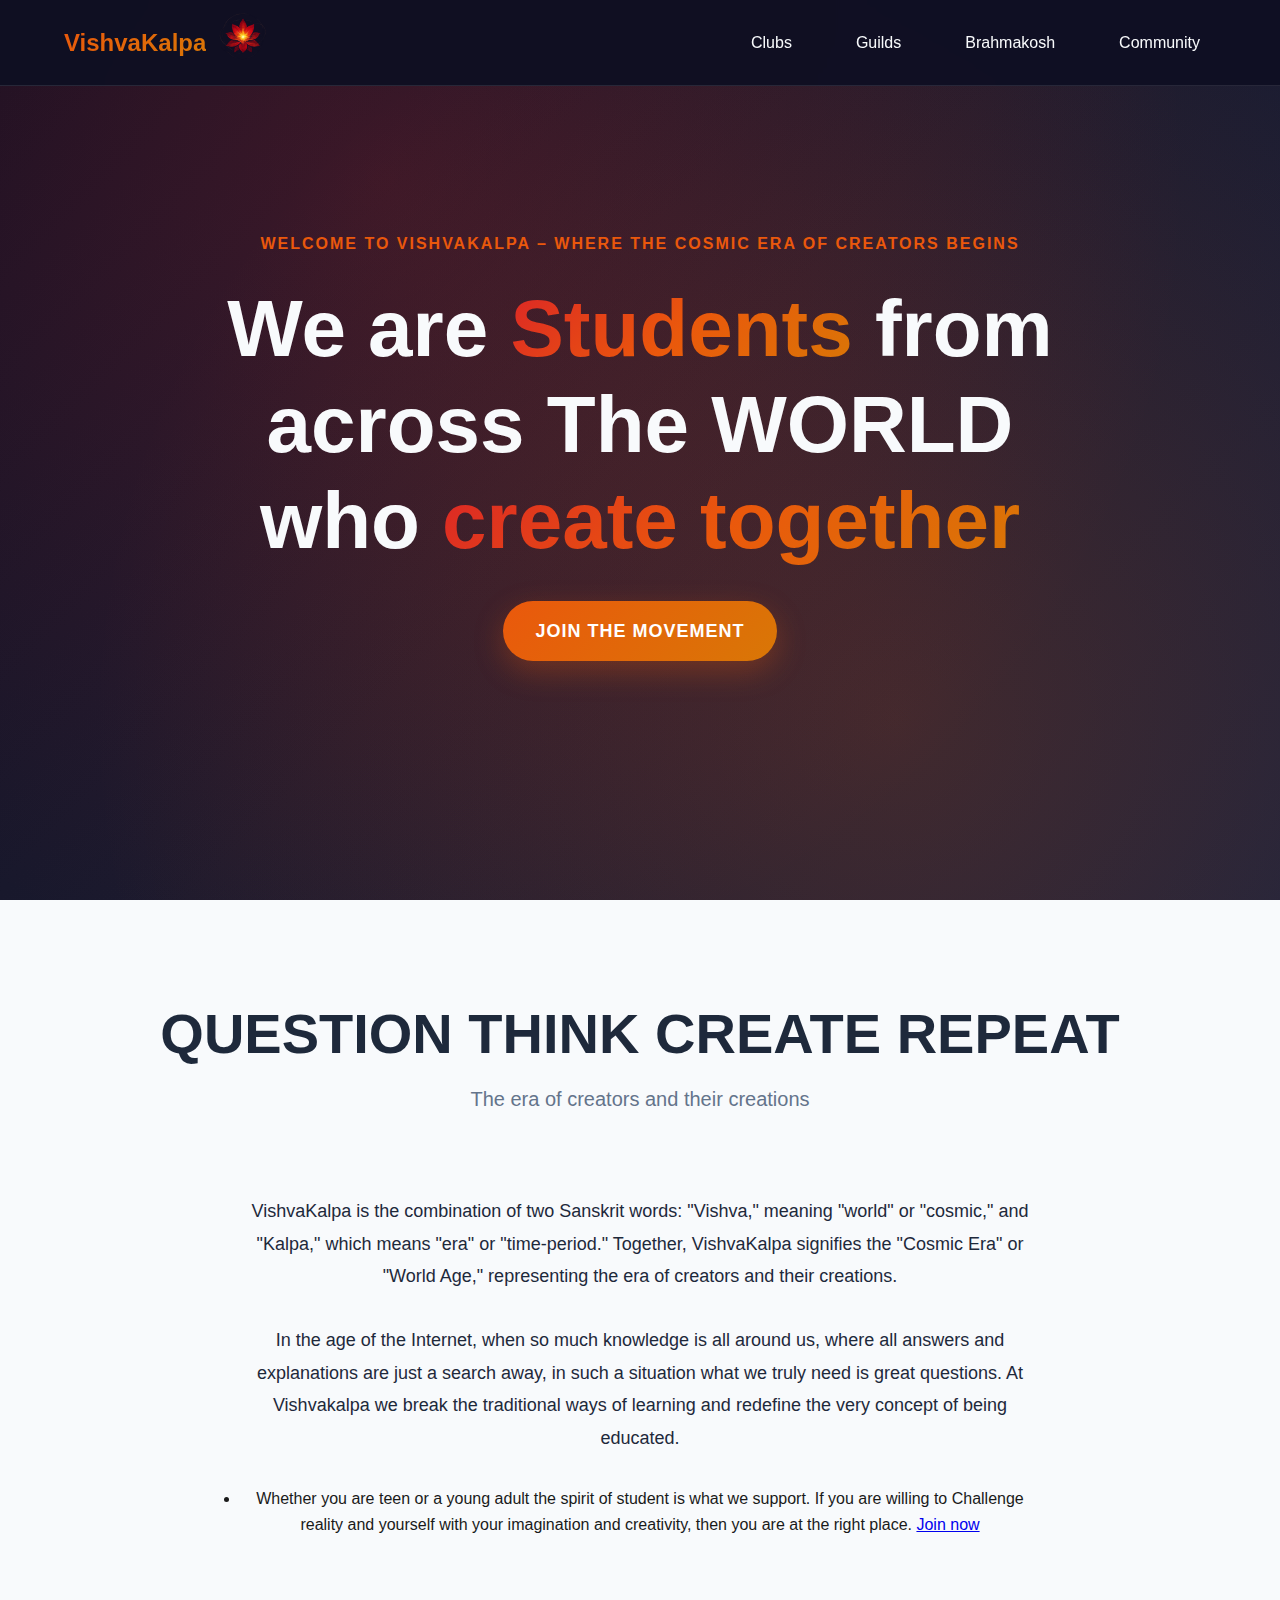
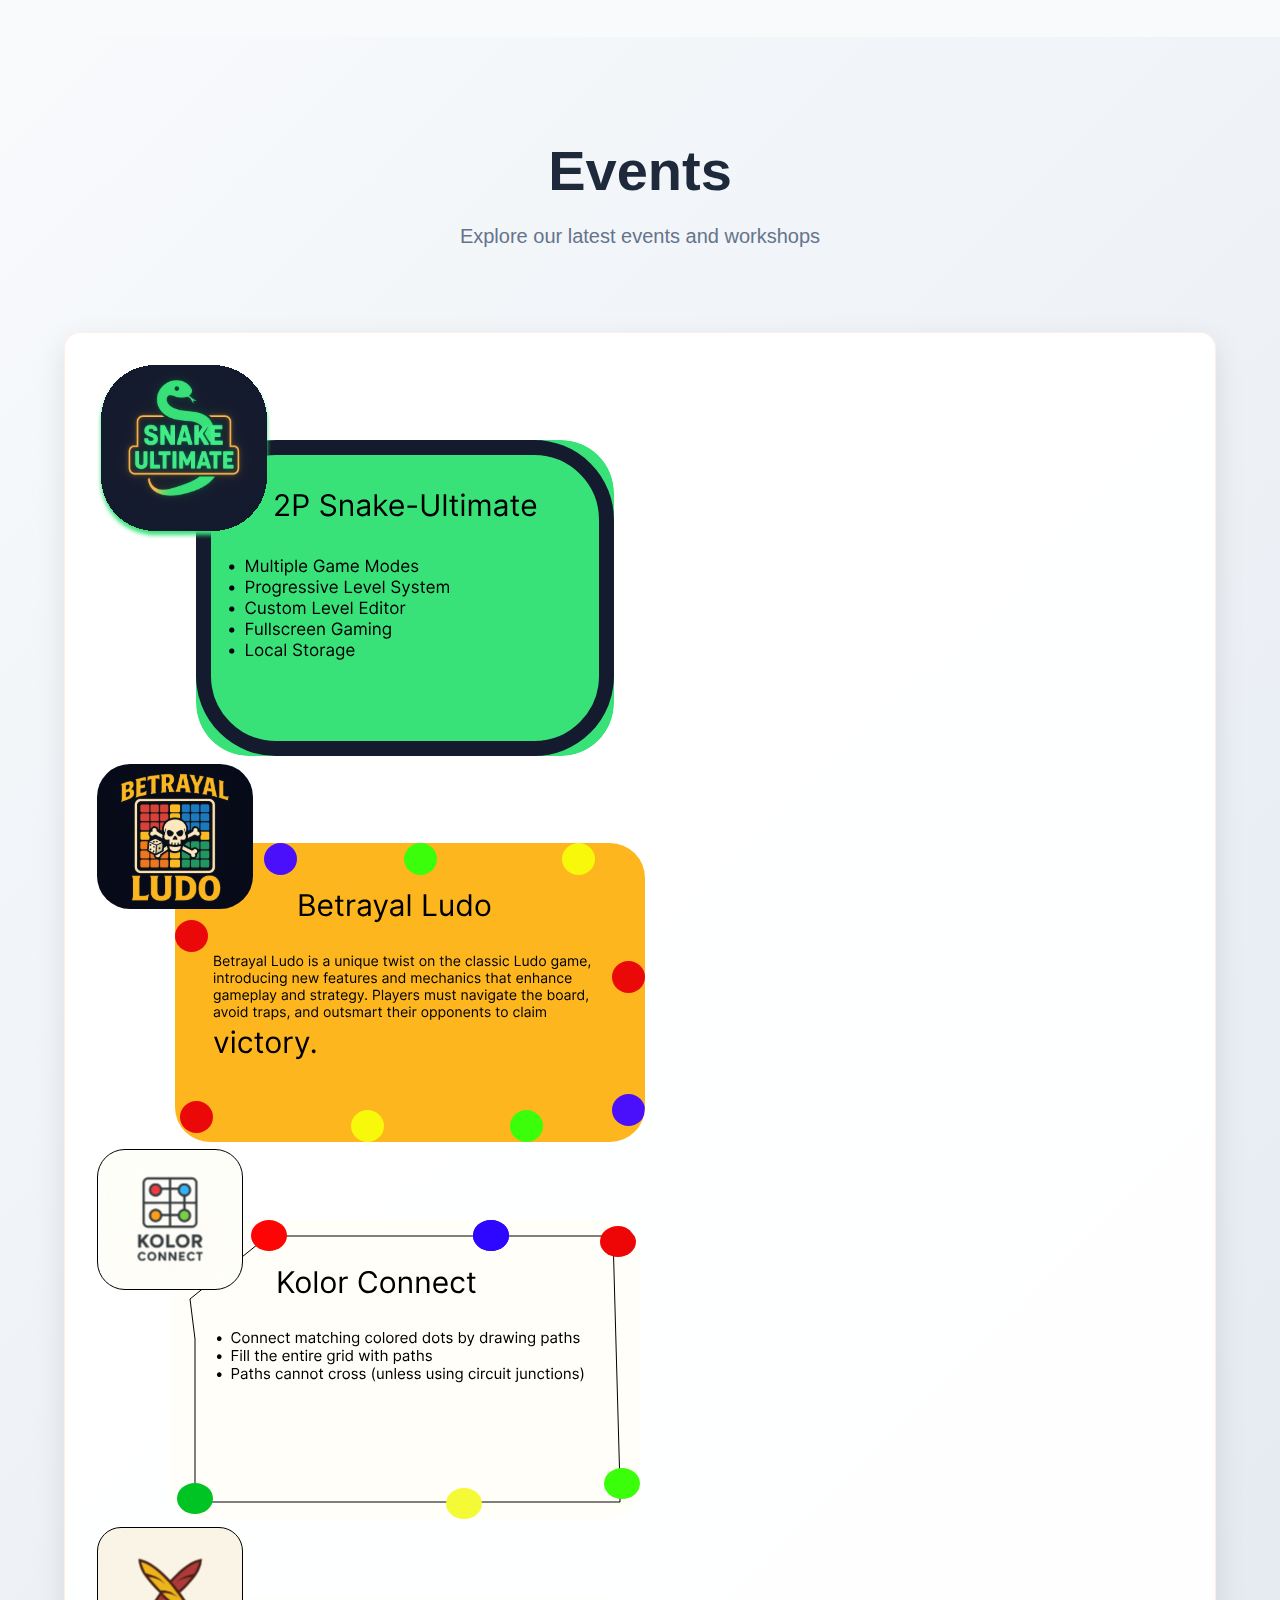
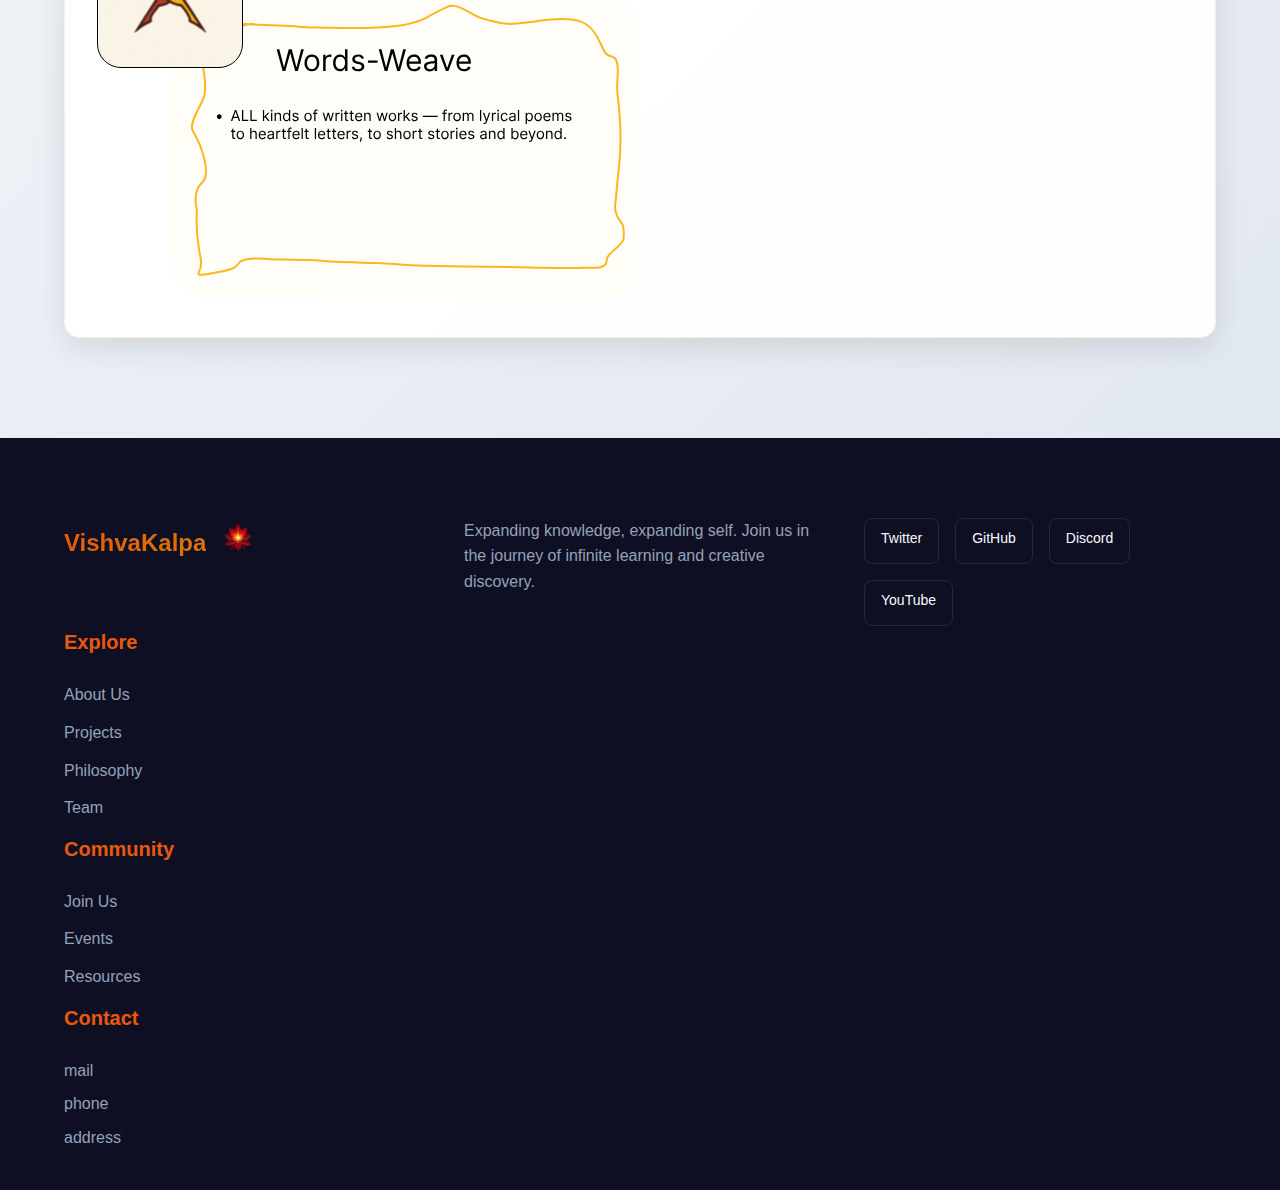
<file: index.html>
<!DOCTYPE html>
<html lang="en">
<head>
    <meta charset="UTF-8">
    <meta name="viewport" content="width=device-width, initial-scale=1.0">
    <title>Cosmic Era of Knowledge -VishvaKalpa</title>
    <link rel="stylesheet" href="styles.css">
</head>
<body>
    <nav class="navbar">
        <div class="nav-container">
            <div class="nav-logo" id="logo">
                <span class="logo-text">VishvaKalpa</span>
                <div class="logo-symbol"><img src="imgs/vishvakalpalogobgr.png" width="50" height="50">
                </div>
            </div>
             <div class="nav-menu" id="nav-menu">
                <a href=Clubs.vishvakalpa.com 
                class="nav-link">Clubs</a>
                <a href="Guilds" class="nav-link">Guilds</a>
                <a href="https://oncewasfearful.github.io/treasurebox/" class="nav-link">Brahmakosh</a>
                <a href="Community.vishvakalpa.com" class="nav-link">Community</a>
            </div>
            <div class="nav-toggle" id="nav-toggle">
  <span></span>
  <span></span>
  <span></span>
</div>
        </div>
    </nav>
<section id="home" class="hero">
  <div class="hero-content">
    <h2 class="subtitle">WELCOME TO VISHVAKALPA – Where the Cosmic Era of Creators Begins</h2>
    <h1 class="hero-title">
      We are <span class="highlight">Students</span> from across The WORLD 
      who <span class="highlight">create together</span>
    </h1>
    <a href="" class="hero-btn">JOIN THE MOVEMENT</a>
  </div>
</section>

 <!-- About Section -->
    <section id="about" class="about">
        <div class="container">
            <div class="section-header">
                <h2 class="section-title">QUESTION  THINK CREATE REPEAT</h2>
                <p class="section-subtitle">The era of creators and their creations </p>
            </div>
            <div class="about-content">
                <div class="about-text">
                    <p class="about-description">
                     VishvaKalpa is the combination of two Sanskrit words: "Vishva," meaning "world" or "cosmic," and  "Kalpa," which means "era" or "time-period." Together, VishvaKalpa signifies the "Cosmic Era" or "World Age,"  representing the era of creators and their creations.
                    </p>
                    <p class="about-description">
                       In the age of the Internet, when so much knowledge is all around us, where all answers and explanations are just a search away, in such a situation what we truly need is great questions. At Vishvakalpa we break the traditional ways of learning and redefine the very concept of being educated. 
                       <li> Whether you are teen or a young adult the spirit of student is what we support. If you are willing to Challenge reality and yourself with your imagination and creativity, then you are at the right place. <a href="Discord">Join now</a>
                       </li>
                    </p>
                </div>  
        </div>
    </section>
    <section id="events" class="events">
        <div class="container">
            <div class="section-header">
                <h2 class="section-title">Events</h2>
                <p class="section-subtitle">Explore our latest events and workshops</p>
            </div>
            <div class="events-grid">
                <div class="event-card">
                    <div class="event1">
                     <a href="https://2p-snake.vercel.app/"  ><img src="imgs/2psnakeultimatesvg.svg" alt="Event 1"></a> 
                    </div>
                    <div class="event2">
                    <a href="https://betrayal-ludo.vercel.app/"><img src="imgs/betrayal ludo.svg" alt="Event 2"></a>  
                    </div>
                     <div class="event3">
                     <a href="https://kolor-connect.vercel.app/"><img src="imgs/kolor.svg" alt="Event 3"></a> 
                    </div>
                     <div class="event4">
                  <a href="https://oncewasfearful.github.io/wordsweave/"> <img src="imgs/wordsweave.svg" alt="Event 4"></a>
                    </div>

                </div>
</section>
                 <footer id="contact" class="footer">
        <div class="container">
            <div class="footer-content">
                <div class="footer-section">
                    <div class="footer-logo">
                        <span class="logo-text">VishvaKalpa</span>
                        <div class="logo-symbol"><img src="imgs/vishvakalpalogobgr.png" width="40" height="40">
                </div></div>
                    </div>
                    <p class="footer-description">
                        Expanding knowledge, expanding self. Join us in the journey of infinite learning and creative discovery.
                    </p>
                    <div class="social-links">
                        <a href="#" class="social-link">Twitter</a>
                        <a href="#" class="social-link">GitHub</a>
                        <a href="https://discord.gg/aXeBHsc4mm" class="social-link">Discord</a>
                        <a href="#" class="social-link">YouTube</a>
                    </div>
                </div>
                <div class="footer-section">
                    <h3>Explore</h3>
                    <ul class="footer-links">
                        <li><a href="#about">About Us</a></li>
                        <li><a href="#showcase">Projects</a></li>
                        <li><a href="#philosophy">Philosophy</a></li>
                        <li><a href="#team">Team</a></li>
                    </ul>
                </div>
                <div class="footer-section">
                    <h3>Community</h3>
                    <ul class="footer-links">
                        <li><a href="#">Join Us</a></li>
                        <li><a href="#">Events</a></li>
                        <li><a href="#">Resources</a></li>
                    </ul>
                </div>
                <div class="footer-section">
                    <h3>Contact</h3>
                    <div class="contact-info">
                        <p>mail</p>
                        <p>phone</p>
                        <p>address</p>
                    </div>
                </div>
            </div>
    </footer>

    <button id="scrollToTop" class="scroll-to-top">
        <span>↑</span>
    </button>
    <script src="script.js"></script>



        

</body>
</html>
</file>
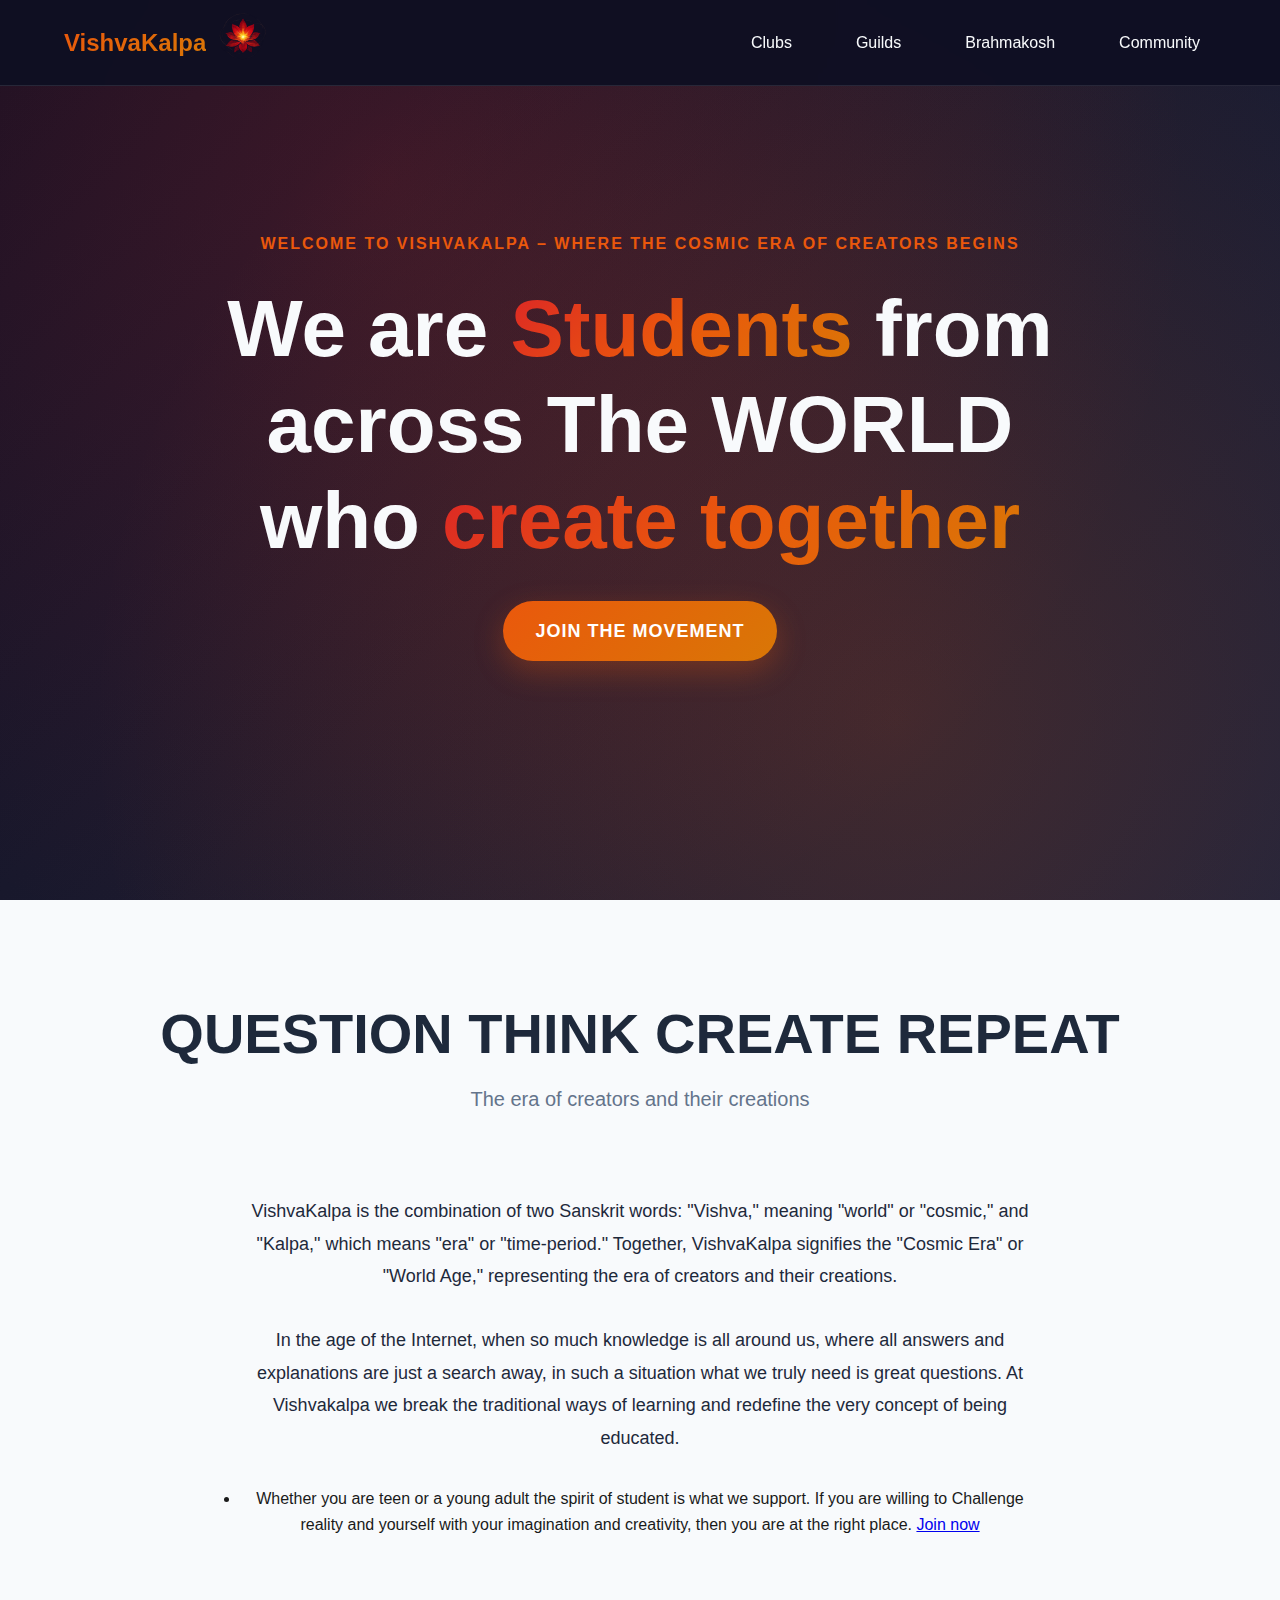
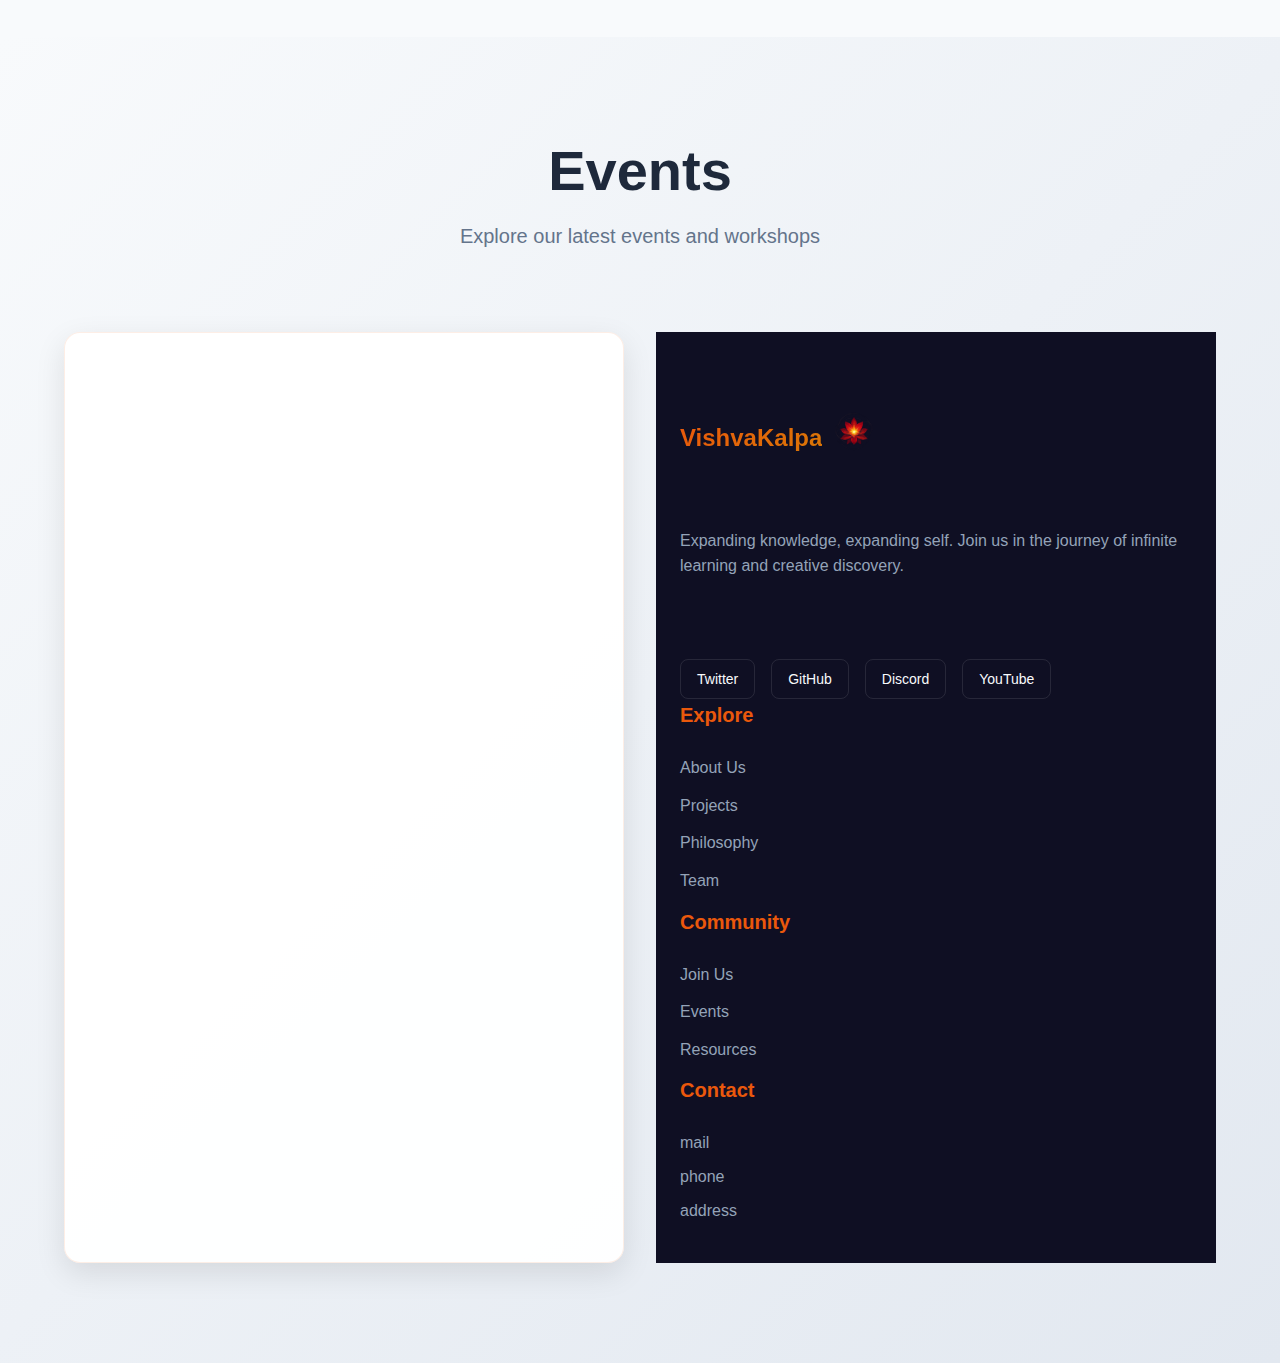
<file: websites/main/index.html>
<!DOCTYPE html>
<html lang="en">
<head>
    <meta charset="UTF-8">
    <meta name="viewport" content="width=device-width, initial-scale=1.0">
    <title>Cosmic Era of Knowledge -VishvaKalpa</title>
    <link rel="stylesheet" href="styles.css">
</head>
<body>
    <nav class="navbar">
        <div class="nav-container">
            <div class="nav-logo" id="logo">
                <span class="logo-text">VishvaKalpa</span>
                <div class="logo-symbol"><img src="imgs/vishvakalpalogobgr.png" width="50" height="50">
                </div>
            </div>
             <div class="nav-menu" id="nav-menu">
                <a href=Clubs.vishvakalpa.com 
                class="nav-link">Clubs</a>
                <a href="Guilds" class="nav-link">Guilds</a>
                <a href="https://oncewasfearful.github.io/treasurebox/" class="nav-link">Brahmakosh</a>
                <a href="Community.vishvakalpa.com" class="nav-link">Community</a>
            </div>
            <div class="nav-toggle" id="nav-toggle">
  <span></span>
  <span></span>
  <span></span>
</div>
        </div>
    </nav>
<section id="home" class="hero">
  <div class="hero-content">
    <h2 class="subtitle">WELCOME TO VISHVAKALPA – Where the Cosmic Era of Creators Begins</h2>
    <h1 class="hero-title">
      We are <span class="highlight">Students</span> from across The WORLD 
      who <span class="highlight">create together</span>
    </h1>
    <a href="" class="hero-btn">JOIN THE MOVEMENT</a>
  </div>
</section>

 <!-- About Section -->
    <section id="about" class="about">
        <div class="container">
            <div class="section-header">
                <h2 class="section-title">QUESTION  THINK CREATE REPEAT</h2>
                <p class="section-subtitle">The era of creators and their creations </p>
            </div>
            <div class="about-content">
                <div class="about-text">
                    <p class="about-description">
                     VishvaKalpa is the combination of two Sanskrit words: "Vishva," meaning "world" or "cosmic," and  "Kalpa," which means "era" or "time-period." Together, VishvaKalpa signifies the "Cosmic Era" or "World Age,"  representing the era of creators and their creations.
                    </p>
                    <p class="about-description">
                       In the age of the Internet, when so much knowledge is all around us, where all answers and explanations are just a search away, in such a situation what we truly need is great questions. At Vishvakalpa we break the traditional ways of learning and redefine the very concept of being educated. 
                       <li> Whether you are teen or a young adult the spirit of student is what we support. If you are willing to Challenge reality and yourself with your imagination and creativity, then you are at the right place. <a href="Discord">Join now</a>
                       </li>
                    </p>
                </div>  
        </div>
    </section>
    <section id="events" class="events">
        <div class="container">
            <div class="section-header">
                <h2 class="section-title">Events</h2>
                <p class="section-subtitle">Explore our latest events and workshops</p>
            </div>
            <div class="events-grid">
                <div class="event-card">

                </div>

                 <footer id="contact" class="footer">
        <div class="container">
            <div class="footer-content">
                <div class="footer-section">
                    <div class="footer-logo">
                        <span class="logo-text">VishvaKalpa</span>
                        <div class="logo-symbol"><img src="imgs/vishvakalpalogobgr.png" width="40" height="40">
                </div></div>
                    </div>
                    <p class="footer-description">
                        Expanding knowledge, expanding self. Join us in the journey of infinite learning and creative discovery.
                    </p>
                    <div class="social-links">
                        <a href="#" class="social-link">Twitter</a>
                        <a href="#" class="social-link">GitHub</a>
                        <a href="https://discord.gg/aXeBHsc4mm" class="social-link">Discord</a>
                        <a href="#" class="social-link">YouTube</a>
                    </div>
                </div>
                <div class="footer-section">
                    <h3>Explore</h3>
                    <ul class="footer-links">
                        <li><a href="#about">About Us</a></li>
                        <li><a href="#showcase">Projects</a></li>
                        <li><a href="#philosophy">Philosophy</a></li>
                        <li><a href="#team">Team</a></li>
                    </ul>
                </div>
                <div class="footer-section">
                    <h3>Community</h3>
                    <ul class="footer-links">
                        <li><a href="#">Join Us</a></li>
                        <li><a href="#">Events</a></li>
                        <li><a href="#">Resources</a></li>
                    </ul>
                </div>
                <div class="footer-section">
                    <h3>Contact</h3>
                    <div class="contact-info">
                        <p>mail</p>
                        <p>phone</p>
                        <p>address</p>
                    </div>
                </div>
            </div>
    </footer>

    <button id="scrollToTop" class="scroll-to-top">
        <span>↑</span>
    </button>
    <script src="script.js"></script>



        

</body>
</html>
</file>
<file: styles.css>
* {
  margin: 0;
  padding: 0;
  box-sizing: border-box;
}

html {
  scroll-behavior: smooth;
}

body {
  font-family: -apple-system, BlinkMacSystemFont, 'Segoe UI', Roboto, Oxygen, Ubuntu, Cantarell, sans-serif;
  line-height: 1.6;
  color: #1a1a1a;
  background: linear-gradient(135deg, #0f0f23 0%, #1a1a2e 50%, #16213e 100%);
  min-height: 100vh;
}

.container {
  max-width: 1200px;
  margin: 0 auto;
  padding: 0 24px;
}

:root {
  --primary-red: #dc2626;
  --primary-orange: #ea580c;
  --primary-gold: #d97706;
  --cosmic-purple: #7c3aed;
  --cosmic-blue: #1e40af;
  --dark-bg: #0f0f23;
  --card-bg: rgba(255, 255, 255, 0.95);
  --text-light: #f8fafc;
  --text-dark: #1e293b;
  --border-color: rgba(255, 255, 255, 0.1);
}

.navbar {
  position: fixed;
  top: 0;
  left: 0;
  width: 100%;
  background: rgba(15, 15, 35, 0.95);
  backdrop-filter: blur(10px);
  border-bottom: 1px solid var(--border-color);
  z-index: 1000;
  padding: 12px 0;
  transition: all 0.3s ease;
}

.navbar:hover {
  background: rgba(15, 15, 35, 0.98);
}

.nav-container {
  max-width: 1200px;
  margin: 0 auto;
  padding: 0 24px;
  display: flex;
  justify-content: space-between;
  align-items: center;
}

.nav-logo {
  display: flex;
  align-items: center;
  gap: 12px;
  font-size: 24px;
  font-weight: 700;
  color: var(--text-light);
  text-decoration: none;
}

.logo-text {
  background: linear-gradient(135deg, var(--primary-orange), var(--primary-gold));
  -webkit-background-clip: text;
  -webkit-text-fill-color: transparent;
  background-clip: text;
}

.logo-symbol img {
  border-radius: 50%;
  transition: transform 0.3s ease;
}

.logo-symbol img:hover {
  transform: rotate(10deg) scale(1.1);
}

.nav-menu {
  display: flex;
  gap: 32px;
  align-items: center;
}

.nav-link {
  color: var(--text-light);
  text-decoration: none;
  font-weight: 500;
  padding: 8px 16px;
  border-radius: 8px;
  transition: all 0.3s ease;
  position: relative;
  overflow: hidden;
}

.nav-link::before {
  content: '';
  position: absolute;
  top: 0;
  left: -100%;
  width: 100%;
  height: 100%;
  background: linear-gradient(90deg, transparent, rgba(234, 88, 12, 0.2), transparent);
  transition: left 0.5s ease;
}

.nav-link:hover::before {
  left: 100%;
}

.nav-link:hover {
  color: var(--primary-orange);
  background: rgba(234, 88, 12, 0.1);
  transform: translateY(-2px);
}

.nav-toggle {
  display: none;
  flex-direction: column;
  cursor: pointer;
  gap: 4px;
}

.nav-toggle span {
  width: 25px;
  height: 3px;
  background: var(--text-light);
  border-radius: 2px;
  transition: all 0.3s ease;
}

.hero {
  min-height: 100vh;
  display: flex;
  align-items: center;
  justify-content: center;
  background: linear-gradient(135deg, var(--dark-bg) 0%, #1a1a2e 50%, #16213e 100%);
  position: relative;
  overflow: hidden;
}

.hero::before {
  content: '';
  position: absolute;
  top: 0;
  left: 0;
  right: 0;
  bottom: 0;
  background: radial-gradient(circle at 30% 20%, rgba(220, 38, 38, 0.2) 0%, transparent 70%),
              radial-gradient(circle at 70% 80%, rgba(234, 88, 12, 0.2) 0%, transparent 70%);
  pointer-events: none;
}

.hero-content {
  text-align: center;
  max-width: 900px;
  padding: 0 24px;
  position: relative;
  z-index: 1;
}

.subtitle {
  font-size: 16px;
  font-weight: 600;
  color: var(--primary-orange);
  margin-bottom: 24px;
  letter-spacing: 2px;
  text-transform: uppercase;
}

.hero-title {
  font-size: clamp(40px, 8vw, 80px);
  font-weight: 800;
  color: var(--text-light);
  margin-bottom: 32px;
  line-height: 1.2;
}

.highlight {
  background: linear-gradient(135deg, var(--primary-red), var(--primary-orange), var(--primary-gold));
  -webkit-background-clip: text;
  -webkit-text-fill-color: transparent;
  background-clip: text;
  position: relative;
}

.hero-btn {
  display: inline-block;
  background: linear-gradient(135deg, var(--primary-orange), var(--primary-gold));
  color: white;
  padding: 16px 32px;
  text-decoration: none;
  border-radius: 50px;
  font-weight: 700;
  font-size: 18px;
  text-transform: uppercase;
  letter-spacing: 1px;
  transition: all 0.3s ease;
  position: relative;
  overflow: hidden;
  box-shadow: 0 10px 30px rgba(234, 88, 12, 0.3);
}

.hero-btn::before {
  content: '';
  position: absolute;
  top: 0;
  left: -100%;
  width: 100%;
  height: 100%;
  background: linear-gradient(90deg, transparent, rgba(255, 255, 255, 0.2), transparent);
  transition: left 0.5s ease;
}

.hero-btn:hover::before {
  left: 100%;
}

.hero-btn:hover {
  transform: translateY(-3px);
  box-shadow: 0 15px 40px rgba(234, 88, 12, 0.4);
}

.about, .events {
  padding: 100px 0;
  background: var(--text-light);
}

.section-header {
  text-align: center;
  margin-bottom: 80px;
}

.section-title {
  font-size: clamp(32px, 6vw, 56px);
  font-weight: 800;
  color: var(--text-dark);
  margin-bottom: 16px;
  line-height: 1.2;
}

.section-subtitle {
  font-size: 20px;
  color: #64748b;
  font-weight: 400;
}

.about-content {
  max-width: 800px;
  margin: 0 auto;
  
}

.about-text {
  text-align: center;
}

.about-description {
  font-size: 18px;
  line-height: 1.8;
  color: var(--text-dark);
  margin-bottom: 32px;
}

.about-list {
  list-style: none;
  text-align: left;
  margin-top: 32px;
}

.about-list li {
  font-size: 18px;
  line-height: 1.8;
  color: var(--text-dark);
  padding-left: 24px;
  position: relative;
}

.about-list li::before {
  content: '✦';
  position: absolute;
  left: 0;
  color: var(--primary-orange);
  font-size: 16px;
}

.inline-link {
  color: var(--primary-orange);
  text-decoration: none;
  font-weight: 600;
  transition: all 0.3s ease;
}

.inline-link:hover {
  color: var(--primary-red);
  text-decoration: underline;
}

.events {
  background: linear-gradient(135deg, #f8fafc 0%, #e2e8f0 100%);
}

.events-grid {
  display: grid;
  grid-template-rows: repeat(auto-fit, minmax(350px, 1fr));
  gap: 32px;
  margin-top: 64px;
}

.event-card {
  background: var(--card-bg);
  border-radius: 16px;
  padding: 32px;
  box-shadow: 0 10px 30px rgba(0, 0, 0, 0.1);
  transition: all 0.3s ease;
  border: 1px solid rgba(234, 88, 12, 0.1);
}

.event-card:hover {
  transform: translateY(-8px);
  box-shadow: 0 20px 40px rgba(0, 0, 0, 0.15);
  border-color: var(--primary-orange);
}

.event-content h3 {
  font-size: 24px;
  font-weight: 700;
  color: var(--text-dark);
  margin-bottom: 16px;
}

.event-content p {
  font-size: 16px;
  color: #64748b;
  line-height: 1.6;
  margin-bottom: 24px;
}

.event-date {
  font-size: 14px;
  font-weight: 600;
  color: var(--primary-orange);
  text-transform: uppercase;
  letter-spacing: 1px;
}


.footer {
  background: var(--dark-bg);
  color: var(--text-light);
  padding: 80px 0 32px;
}

.footer-content {
  display: grid;
  grid-template-columns: repeat(auto-fit, minmax(250px, 1fr));
  gap: 48px;
}

.footer-section h3 {
  font-size: 20px;
  font-weight: 700;
  margin-bottom: 24px;
  color: var(--primary-orange);
}

.footer-logo {
  display: flex;
  align-items: center;
  gap: 12px;
  font-size: 24px;
  font-weight: 700;
  margin-bottom: 16px;
}

.footer-description {
  font-size: 16px;
  line-height: 1.6;
  color: #94a3b8;
  margin-bottom: 32px;
}

.social-links {
  display: flex;
  gap: 16px;
  flex-wrap: wrap;
}

.social-link {
  color: var(--text-light);
  text-decoration: none;
  padding: 8px 16px;
  border: 1px solid var(--border-color);
  border-radius: 8px;
  font-size: 14px;
  transition: all 0.3s ease;
}

.social-link:hover {
  border-color: var(--primary-orange);
  color: var(--primary-orange);
  transform: translateY(-2px);
}

.footer-links {
  list-style: none;
}

.footer-links li {
  margin-bottom: 12px;
}

.footer-links a {
  color: #94a3b8;
  text-decoration: none;
  font-size: 16px;
  transition: all 0.3s ease;
}

.footer-links a:hover {
  color: var(--primary-orange);
}

.contact-info p {
  color: #94a3b8;
  font-size: 16px;
  margin-bottom: 8px;
}

.scroll-to-top {
  position: fixed;
  bottom: 32px;
  right: 32px;
  background: linear-gradient(135deg, var(--primary-orange), var(--primary-gold));
  color: white;
  border: none;
  border-radius: 50%;
  width: 56px;
  height: 56px;
  font-size: 24px;
  cursor: pointer;
  box-shadow: 0 10px 30px rgba(234, 88, 12, 0.3);
  transition: all 0.3s ease;
  z-index: 1000;
  opacity: 0;
  visibility: hidden;
}

.scroll-to-top.visible {
  opacity: 1;
  visibility: visible;
}

.scroll-to-top:hover {
  transform: translateY(-3px);
  box-shadow: 0 15px 40px rgba(234, 88, 12, 0.4);
}

@media (max-width: 768px) {
  .nav-menu {
    position: fixed;
    top: 80px;
    left: -100%;
    width: 100%;
    height: calc(100vh - 80px);
    background: rgba(15, 15, 35, 0.98);
    flex-direction: column;
    justify-content: flex-start;
    align-items: center;
    padding-top: 48px;
    transition: left 0.3s ease;
  }

  .nav-menu.active {
    left: 0;
  }

  .nav-toggle {
    display: flex;
  }

  .nav-toggle.active span:nth-child(1) {
    transform: rotate(45deg) translate(8px, 8px);
  }

  .nav-toggle.active span:nth-child(2) {
    opacity: 0;
  }

  .nav-toggle.active span:nth-child(3) {
    transform: rotate(-45deg) translate(8px, -8px);
  }

  .hero-title {
    font-size: clamp(32px, 8vw, 48px);
  }

  .section-title {
    font-size: clamp(28px, 6vw, 40px);
  }

  .about, .events {
    padding: 64px 0;
  }

  .footer-content {
    grid-template-columns: 1fr;
    text-align: center;
  }

  .social-links {
    justify-content: center;
  }

  .scroll-to-top {
    bottom: 24px;
    right: 24px;
    width: 48px;
    height: 48px;
    font-size: 20px;
  }
}

@media (max-width: 480px) {
  .container {
    padding: 0 16px;
  }

  .nav-container {
    padding: 0 16px;
  }

  .hero-content {
    padding: 0 16px;
  }

  .events-grid {
    grid-template-columns: 1fr;
  }

  .event-card {
    padding: 24px;
  }
}

@keyframes fadeInUp {
  from {
    opacity: 0;
    transform: translateY(30px);
  }
  to {
    opacity: 1;
    transform: translateY(0);
  }
}

.animate-fade-in-up {
  animation: fadeInUp 0.6s ease-out forwards;
}

.loading {
  opacity: 0.7;
  pointer-events: none;
}


@media (prefers-reduced-motion: reduce) {
  * {
    animation-duration: 0.01ms !important;
    animation-iteration-count: 1 !important;
    transition-duration: 0.01ms !important;
  }
  
  html {
    scroll-behavior: auto;
  }
}

a:focus,
button:focus {
  outline: 2px solid var(--primary-orange);
  outline-offset: 2px;
}
</file>
<file: websites/main/styles.css>
* {
  margin: 0;
  padding: 0;
  box-sizing: border-box;
}

html {
  scroll-behavior: smooth;
}

body {
  font-family: -apple-system, BlinkMacSystemFont, 'Segoe UI', Roboto, Oxygen, Ubuntu, Cantarell, sans-serif;
  line-height: 1.6;
  color: #1a1a1a;
  background: linear-gradient(135deg, #0f0f23 0%, #1a1a2e 50%, #16213e 100%);
  min-height: 100vh;
}

.container {
  max-width: 1200px;
  margin: 0 auto;
  padding: 0 24px;
}

:root {
  --primary-red: #dc2626;
  --primary-orange: #ea580c;
  --primary-gold: #d97706;
  --cosmic-purple: #7c3aed;
  --cosmic-blue: #1e40af;
  --dark-bg: #0f0f23;
  --card-bg: rgba(255, 255, 255, 0.95);
  --text-light: #f8fafc;
  --text-dark: #1e293b;
  --border-color: rgba(255, 255, 255, 0.1);
}

.navbar {
  position: fixed;
  top: 0;
  left: 0;
  width: 100%;
  background: rgba(15, 15, 35, 0.95);
  backdrop-filter: blur(10px);
  border-bottom: 1px solid var(--border-color);
  z-index: 1000;
  padding: 12px 0;
  transition: all 0.3s ease;
}

.navbar:hover {
  background: rgba(15, 15, 35, 0.98);
}

.nav-container {
  max-width: 1200px;
  margin: 0 auto;
  padding: 0 24px;
  display: flex;
  justify-content: space-between;
  align-items: center;
}

.nav-logo {
  display: flex;
  align-items: center;
  gap: 12px;
  font-size: 24px;
  font-weight: 700;
  color: var(--text-light);
  text-decoration: none;
}

.logo-text {
  background: linear-gradient(135deg, var(--primary-orange), var(--primary-gold));
  -webkit-background-clip: text;
  -webkit-text-fill-color: transparent;
  background-clip: text;
}

.logo-symbol img {
  border-radius: 50%;
  transition: transform 0.3s ease;
}

.logo-symbol img:hover {
  transform: rotate(10deg) scale(1.1);
}

.nav-menu {
  display: flex;
  gap: 32px;
  align-items: center;
}

.nav-link {
  color: var(--text-light);
  text-decoration: none;
  font-weight: 500;
  padding: 8px 16px;
  border-radius: 8px;
  transition: all 0.3s ease;
  position: relative;
  overflow: hidden;
}

.nav-link::before {
  content: '';
  position: absolute;
  top: 0;
  left: -100%;
  width: 100%;
  height: 100%;
  background: linear-gradient(90deg, transparent, rgba(234, 88, 12, 0.2), transparent);
  transition: left 0.5s ease;
}

.nav-link:hover::before {
  left: 100%;
}

.nav-link:hover {
  color: var(--primary-orange);
  background: rgba(234, 88, 12, 0.1);
  transform: translateY(-2px);
}

.nav-toggle {
  display: none;
  flex-direction: column;
  cursor: pointer;
  gap: 4px;
}

.nav-toggle span {
  width: 25px;
  height: 3px;
  background: var(--text-light);
  border-radius: 2px;
  transition: all 0.3s ease;
}

.hero {
  min-height: 100vh;
  display: flex;
  align-items: center;
  justify-content: center;
  background: linear-gradient(135deg, var(--dark-bg) 0%, #1a1a2e 50%, #16213e 100%);
  position: relative;
  overflow: hidden;
}

.hero::before {
  content: '';
  position: absolute;
  top: 0;
  left: 0;
  right: 0;
  bottom: 0;
  background: radial-gradient(circle at 30% 20%, rgba(220, 38, 38, 0.2) 0%, transparent 70%),
              radial-gradient(circle at 70% 80%, rgba(234, 88, 12, 0.2) 0%, transparent 70%);
  pointer-events: none;
}

.hero-content {
  text-align: center;
  max-width: 900px;
  padding: 0 24px;
  position: relative;
  z-index: 1;
}

.subtitle {
  font-size: 16px;
  font-weight: 600;
  color: var(--primary-orange);
  margin-bottom: 24px;
  letter-spacing: 2px;
  text-transform: uppercase;
}

.hero-title {
  font-size: clamp(40px, 8vw, 80px);
  font-weight: 800;
  color: var(--text-light);
  margin-bottom: 32px;
  line-height: 1.2;
}

.highlight {
  background: linear-gradient(135deg, var(--primary-red), var(--primary-orange), var(--primary-gold));
  -webkit-background-clip: text;
  -webkit-text-fill-color: transparent;
  background-clip: text;
  position: relative;
}

.hero-btn {
  display: inline-block;
  background: linear-gradient(135deg, var(--primary-orange), var(--primary-gold));
  color: white;
  padding: 16px 32px;
  text-decoration: none;
  border-radius: 50px;
  font-weight: 700;
  font-size: 18px;
  text-transform: uppercase;
  letter-spacing: 1px;
  transition: all 0.3s ease;
  position: relative;
  overflow: hidden;
  box-shadow: 0 10px 30px rgba(234, 88, 12, 0.3);
}

.hero-btn::before {
  content: '';
  position: absolute;
  top: 0;
  left: -100%;
  width: 100%;
  height: 100%;
  background: linear-gradient(90deg, transparent, rgba(255, 255, 255, 0.2), transparent);
  transition: left 0.5s ease;
}

.hero-btn:hover::before {
  left: 100%;
}

.hero-btn:hover {
  transform: translateY(-3px);
  box-shadow: 0 15px 40px rgba(234, 88, 12, 0.4);
}

.about, .events {
  padding: 100px 0;
  background: var(--text-light);
}

.section-header {
  text-align: center;
  margin-bottom: 80px;
}

.section-title {
  font-size: clamp(32px, 6vw, 56px);
  font-weight: 800;
  color: var(--text-dark);
  margin-bottom: 16px;
  line-height: 1.2;
}

.section-subtitle {
  font-size: 20px;
  color: #64748b;
  font-weight: 400;
}

.about-content {
  max-width: 800px;
  margin: 0 auto;
}

.about-text {
  text-align: center;
}

.about-description {
  font-size: 18px;
  line-height: 1.8;
  color: var(--text-dark);
  margin-bottom: 32px;
}

.about-list {
  list-style: none;
  text-align: left;
  margin-top: 32px;
}

.about-list li {
  font-size: 18px;
  line-height: 1.8;
  color: var(--text-dark);
  padding-left: 24px;
  position: relative;
}

.about-list li::before {
  content: '✦';
  position: absolute;
  left: 0;
  color: var(--primary-orange);
  font-size: 16px;
}

.inline-link {
  color: var(--primary-orange);
  text-decoration: none;
  font-weight: 600;
  transition: all 0.3s ease;
}

.inline-link:hover {
  color: var(--primary-red);
  text-decoration: underline;
}

.events {
  background: linear-gradient(135deg, #f8fafc 0%, #e2e8f0 100%);
}

.events-grid {
  display: grid;
  grid-template-columns: repeat(auto-fit, minmax(350px, 1fr));
  gap: 32px;
  margin-top: 64px;
}

.event-card {
  background: var(--card-bg);
  border-radius: 16px;
  padding: 32px;
  box-shadow: 0 10px 30px rgba(0, 0, 0, 0.1);
  transition: all 0.3s ease;
  border: 1px solid rgba(234, 88, 12, 0.1);
}

.event-card:hover {
  transform: translateY(-8px);
  box-shadow: 0 20px 40px rgba(0, 0, 0, 0.15);
  border-color: var(--primary-orange);
}

.event-content h3 {
  font-size: 24px;
  font-weight: 700;
  color: var(--text-dark);
  margin-bottom: 16px;
}

.event-content p {
  font-size: 16px;
  color: #64748b;
  line-height: 1.6;
  margin-bottom: 24px;
}

.event-date {
  font-size: 14px;
  font-weight: 600;
  color: var(--primary-orange);
  text-transform: uppercase;
  letter-spacing: 1px;
}


.footer {
  background: var(--dark-bg);
  color: var(--text-light);
  padding: 80px 0 32px;
}

.footer-content {
  display: grid;
  grid-template-columns: repeat(auto-fit, minmax(250px, 1fr));
  gap: 48px;
}

.footer-section h3 {
  font-size: 20px;
  font-weight: 700;
  margin-bottom: 24px;
  color: var(--primary-orange);
}

.footer-logo {
  display: flex;
  align-items: center;
  gap: 12px;
  font-size: 24px;
  font-weight: 700;
  margin-bottom: 16px;
}

.footer-description {
  font-size: 16px;
  line-height: 1.6;
  color: #94a3b8;
  margin-bottom: 32px;
}

.social-links {
  display: flex;
  gap: 16px;
  flex-wrap: wrap;
}

.social-link {
  color: var(--text-light);
  text-decoration: none;
  padding: 8px 16px;
  border: 1px solid var(--border-color);
  border-radius: 8px;
  font-size: 14px;
  transition: all 0.3s ease;
}

.social-link:hover {
  border-color: var(--primary-orange);
  color: var(--primary-orange);
  transform: translateY(-2px);
}

.footer-links {
  list-style: none;
}

.footer-links li {
  margin-bottom: 12px;
}

.footer-links a {
  color: #94a3b8;
  text-decoration: none;
  font-size: 16px;
  transition: all 0.3s ease;
}

.footer-links a:hover {
  color: var(--primary-orange);
}

.contact-info p {
  color: #94a3b8;
  font-size: 16px;
  margin-bottom: 8px;
}

.scroll-to-top {
  position: fixed;
  bottom: 32px;
  right: 32px;
  background: linear-gradient(135deg, var(--primary-orange), var(--primary-gold));
  color: white;
  border: none;
  border-radius: 50%;
  width: 56px;
  height: 56px;
  font-size: 24px;
  cursor: pointer;
  box-shadow: 0 10px 30px rgba(234, 88, 12, 0.3);
  transition: all 0.3s ease;
  z-index: 1000;
  opacity: 0;
  visibility: hidden;
}

.scroll-to-top.visible {
  opacity: 1;
  visibility: visible;
}

.scroll-to-top:hover {
  transform: translateY(-3px);
  box-shadow: 0 15px 40px rgba(234, 88, 12, 0.4);
}

@media (max-width: 768px) {
  .nav-menu {
    position: fixed;
    top: 80px;
    left: -100%;
    width: 100%;
    height: calc(100vh - 80px);
    background: rgba(15, 15, 35, 0.98);
    flex-direction: column;
    justify-content: flex-start;
    align-items: center;
    padding-top: 48px;
    transition: left 0.3s ease;
  }

  .nav-menu.active {
    left: 0;
  }

  .nav-toggle {
    display: flex;
  }

  .nav-toggle.active span:nth-child(1) {
    transform: rotate(45deg) translate(8px, 8px);
  }

  .nav-toggle.active span:nth-child(2) {
    opacity: 0;
  }

  .nav-toggle.active span:nth-child(3) {
    transform: rotate(-45deg) translate(8px, -8px);
  }

  .hero-title {
    font-size: clamp(32px, 8vw, 48px);
  }

  .section-title {
    font-size: clamp(28px, 6vw, 40px);
  }

  .about, .events {
    padding: 64px 0;
  }

  .footer-content {
    grid-template-columns: 1fr;
    text-align: center;
  }

  .social-links {
    justify-content: center;
  }

  .scroll-to-top {
    bottom: 24px;
    right: 24px;
    width: 48px;
    height: 48px;
    font-size: 20px;
  }
}

@media (max-width: 480px) {
  .container {
    padding: 0 16px;
  }

  .nav-container {
    padding: 0 16px;
  }

  .hero-content {
    padding: 0 16px;
  }

  .events-grid {
    grid-template-columns: 1fr;
  }

  .event-card {
    padding: 24px;
  }
}

@keyframes fadeInUp {
  from {
    opacity: 0;
    transform: translateY(30px);
  }
  to {
    opacity: 1;
    transform: translateY(0);
  }
}

.animate-fade-in-up {
  animation: fadeInUp 0.6s ease-out forwards;
}

.loading {
  opacity: 0.7;
  pointer-events: none;
}


@media (prefers-reduced-motion: reduce) {
  * {
    animation-duration: 0.01ms !important;
    animation-iteration-count: 1 !important;
    transition-duration: 0.01ms !important;
  }
  
  html {
    scroll-behavior: auto;
  }
}

a:focus,
button:focus {
  outline: 2px solid var(--primary-orange);
  outline-offset: 2px;
}
</file>
